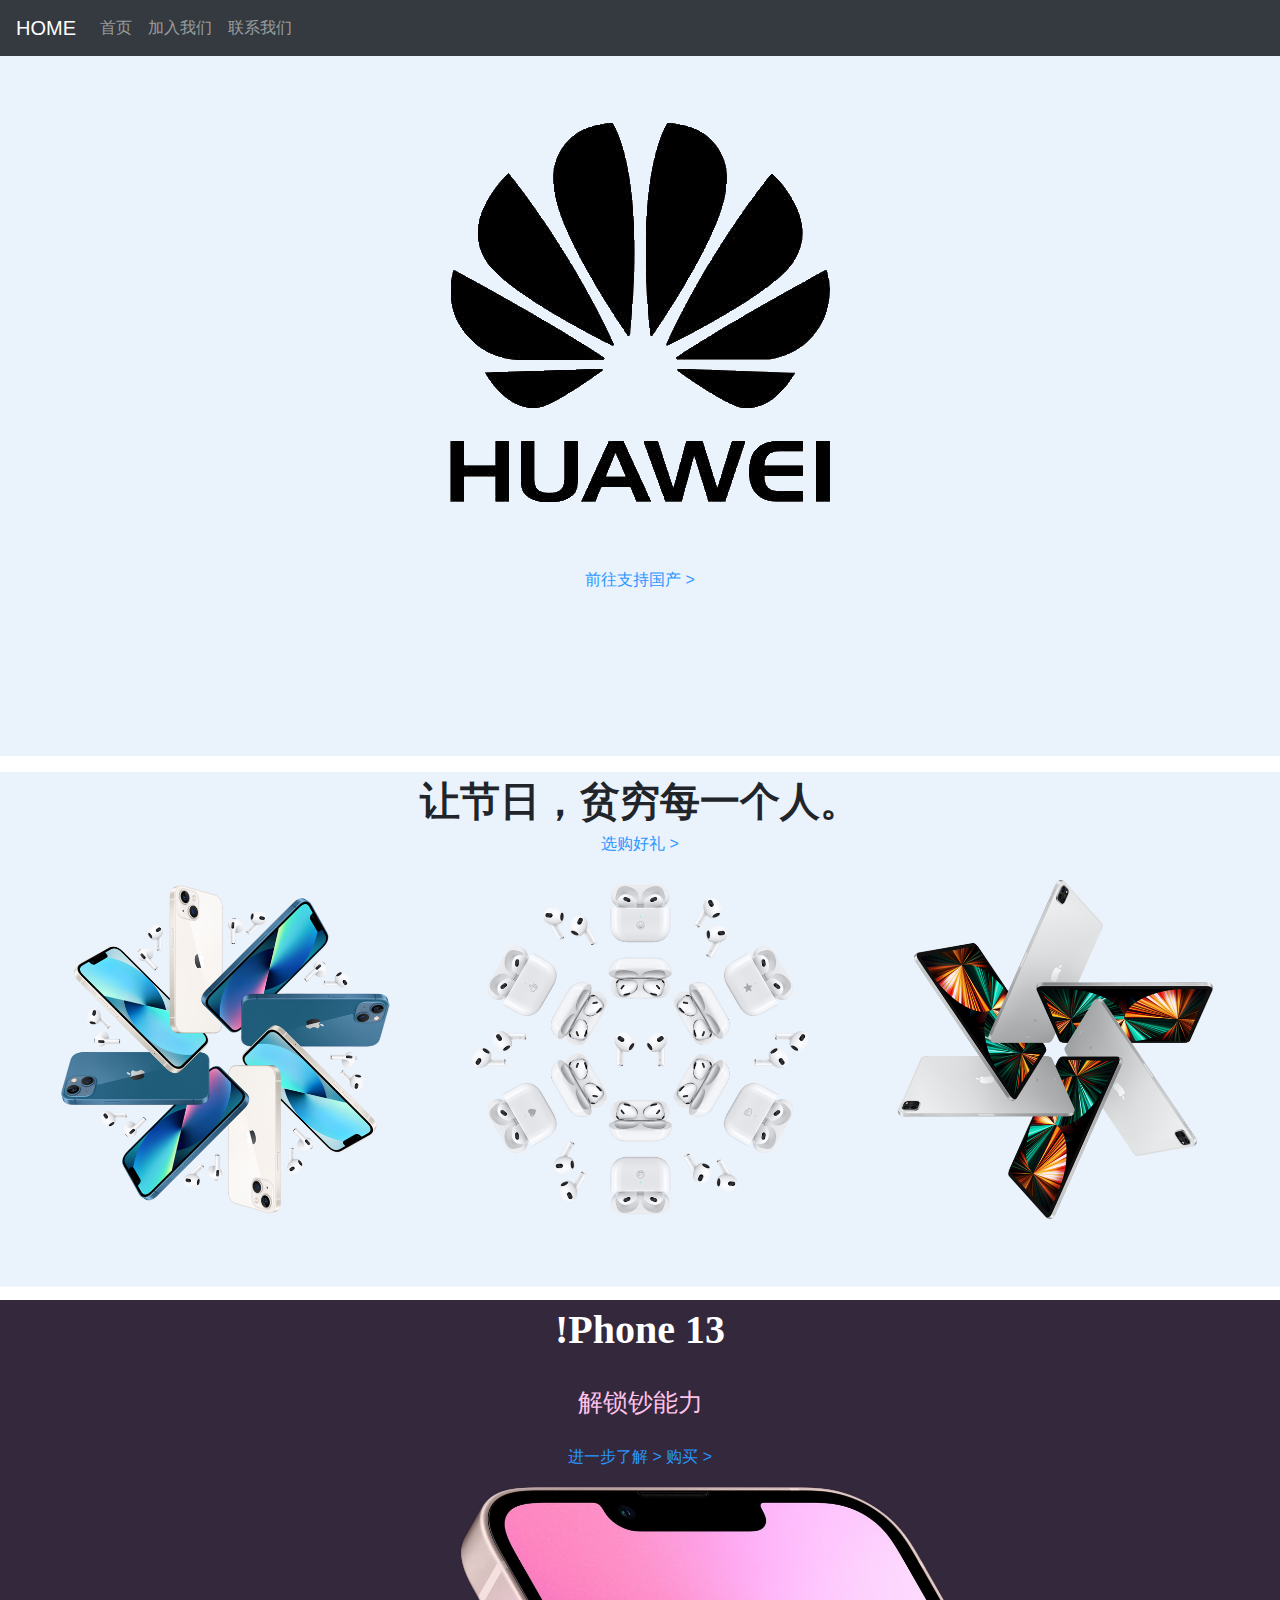
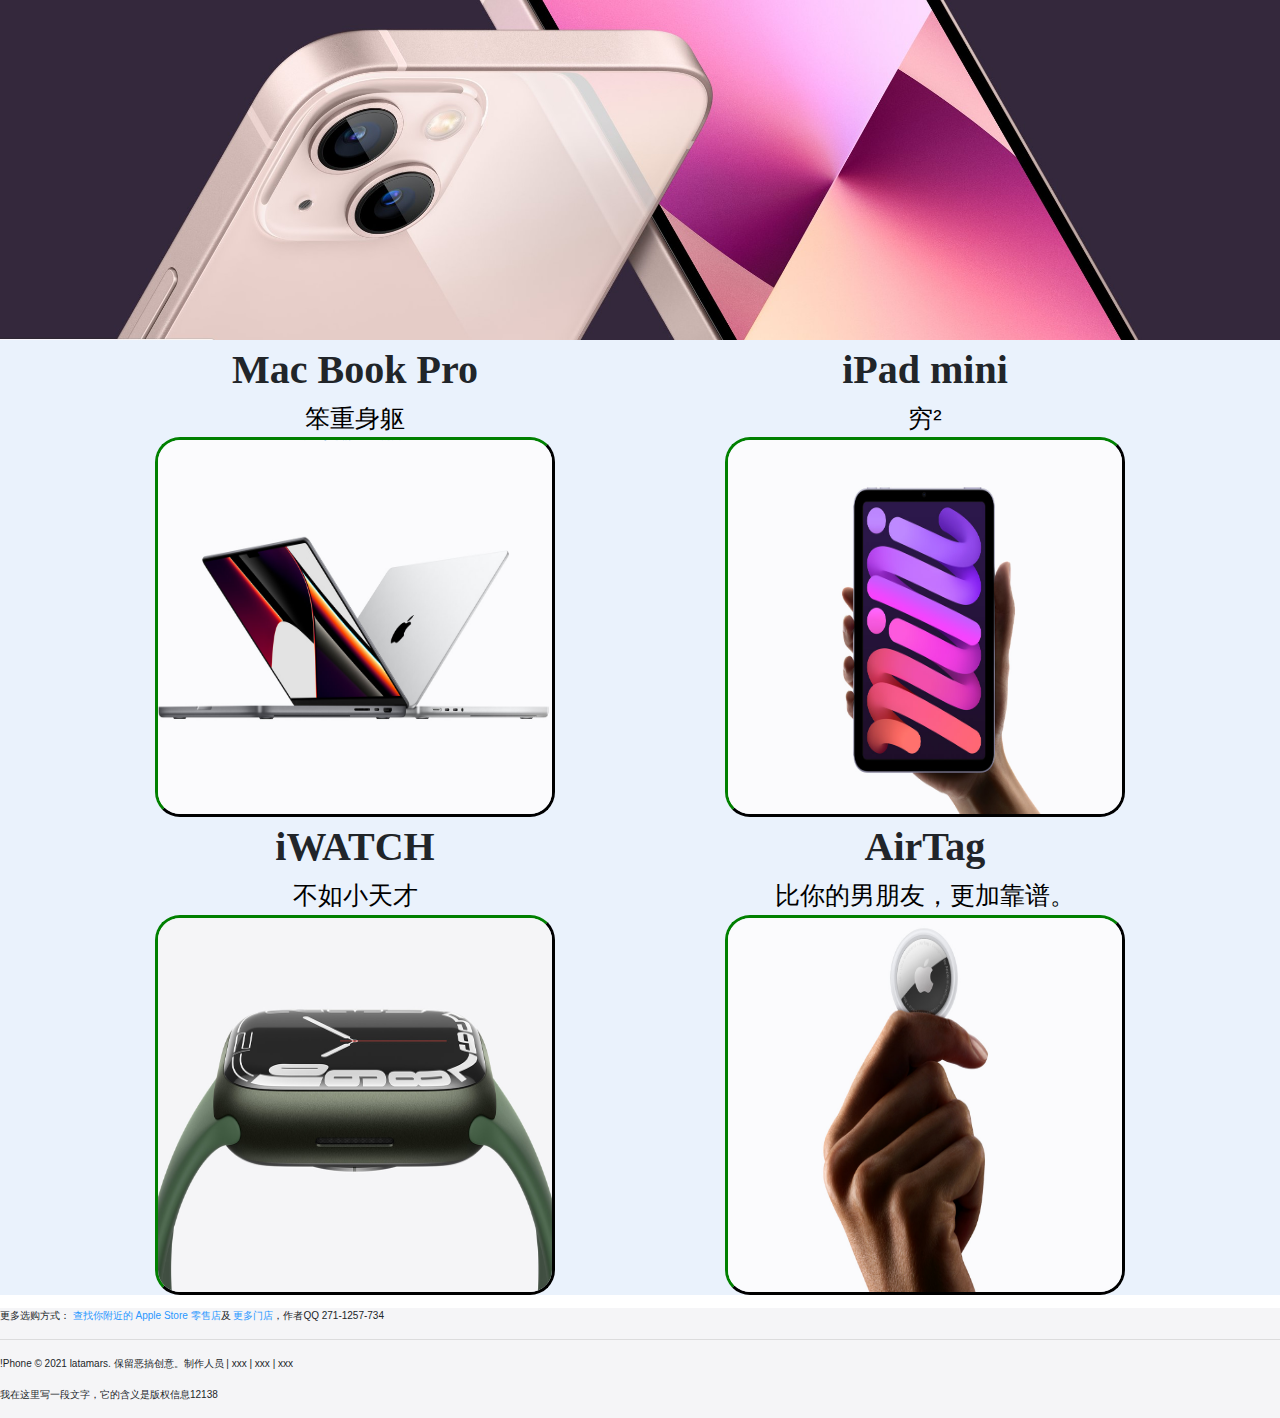
<file: index.html>
<!DOCTYPE html>
<html>
	<head>
		<meta name="viewport" content="user-scalable=yes，width=device-width,initial-scale=1.0,maximum-scale=1.0"/>
		<link rel="stylesheet" type="text/css" href="bootstrap-4.5.0-dist/css/bootstrap.min.css"/>
		<script src="bootstrap-4.5.0-dist/js/jquery-3.5.1.slim.min.js"></script>
		<script src="bootstrap-4.5.0-dist/js/popper.min.js"></script>
		<script src="bootstrap-4.5.0-dist/js/bootstrap.min.js"></script>
		<meta charset="utf-8">
		<title>Welcom !</title>
		<style type="text/css">
		*{
					 margin: 0;
					 padding: 0;
		}
		/* body{
			background-color: #eaf2fc;
		} */
		 a{
			 text-decoration:none;                          /* 去除超链接下划线 */
		 }
		 .all{
			 margin: 0;
			 padding: 0;
			 width: 100%;
			 height: 100%;
			 
		 }
		 .photo_1{
			 margin-bottom: 1%;								/* 图片与图片之间间隔 */
			 height: 30%;	 
		 }
		 .logo{
			width: 100%;
			 height: 700px; 
			 text-align: center;
			 margin-bottom: 1em;
		 }
		 .logo img{
			 
			 margin: 0 auto;
		 }
		 .slogan_1, .slogan_2{
			 text-align: center;
			 height: 40%;
		 }
		 .slogan_1,.logo{											/* 对字体进行微调 */
			 background-color: #eaf2fc;
		 }
		 .slogan_2{
			 background-color: #34283c;
			 height: 50%;
		 }
		 span{
			 margin-bottom: 10px;
			 height: 10%;
		 }
		 .photo_2{
			 height: 30%;
		 }
		 .font_1,.font_2{
			 font-family: "";
			 font-size: 40px;
			 font-weight: bold;
			 text-align: center;
		 }
		 .font_2{
			 height: 50%;
			 color: white;
		 }
		 .font_3{
			 color:#fec2eb;
			 font-size: 25px;
			 
		 }
		 .font_4{
			 color:#2997ff;
		 }
		 .font_5{
		 			 color:#000000;
		 			 font-size: 25px;			 
		 }

		 .row{
			 text-align: center;
		 }
		 .pro_photo{													/* 照片 */
		 			padding: 0;
		 			width: 400px;
		 			height: 380px;
		 			border-radius: 25px;
		 			/* margin: 0 auto; */
					border:3px solid black;
					border-color: #008000 #000000 #000000 #008000;
					
		 }
		 .bottom{													/* footer界面 */
			 background-color:#f5f5f7;
			 font-size: 10px;
		 }
		 .tow{											/* 对四张商品product进行排版 */
			 background-color:cadetblue;									/* ffffff背景颜色 */
			 height: 1200px;
			
		 }
		.tow_box{															/* 装照片的盒子 */
			margin:2%;
			padding: 0;
			height:550px;
			width: 540px;
			float: left;	
		}
		.container_pr{										/* container的父元素背景色 */
			background:#eaf2fc;
		}
		
		
		 
		 /* 对最低端页脚div盒子设置宽高 */
		 .bottom{															
			 width: 100%;
			 height: 10%;
			 margin: 1% 0 0 0;				/* 实现吸附底部 */
			 overflow: hidden;
		 }
		 header{
			 position: sticky;
			   position: -webkit-sticky;    /* 兼容 -webkit 内核的浏览器 */
			   top: 0.0001px;				/*实现吸顶效果*/
			   z-index: 999;

		 }
		 a:hover{
			 text-decoration: none;
		 }
		 .pro_photo:hover{
			 border: 5px solid black;		/* 鼠标悬效果加深 */
		 }
		 </style>
	</head>
	<body>
		
		<header>
			<nav class="navbar navbar-expand-sm bg-dark navbar-dark">
				<a href="index.html" class="navbar-brand">HOME</a>
				<button class="navbar-toggler" data-toggle="collapse" data-target="#navtop"><span class="navbar-toggler-icon"></span></button>
				<div id="navtop" class="collapse navbar-collapse">
				<ul class="navbar-nav">
					<li class="nav-item"><a href="#" class="nav-link" onclick="sub()">首页</a></li>
					<li class="nav-item"><a href="#" class="nav-link" onclick="sub2()" >加入我们</a></li>
					<li class="nav-item"><a href="test_3.html" class="nav-link">联系我们</a></li>
				</ul>
				</div>
			</nav>
		</header>
		<section>
		<div class="all">                                               <!-- 大盒子最外层 -->
			<div class="photo_1">
				<div class="logo"><img src="img/new2.gif">
				<br/>
				<a href="China.html" class="font_4">前往支持国产 ></a>
				</div>
				<div class="slogan_1">
					<span class="font_1">让节日，贫穷每一个人。</span>
				<br/>
				<a href="test_2.html"  class="font_4">选购好礼 > </a>
				</div>
				<img src="img/3.png" width="100%" height="30%">
			</div>  												<!--主题背景颜色淡蓝 eaf2fc -->
			<div class="photo_2">
				<div class="slogan_2">
					<span class="font_2">!Phone 13 </span>
					<br/>
					<br/>										<!-- 使用br换行解决距离 -->
					<span class="font_3" >解锁钞能力</span>
					<br/>
					<br/>
					<a href="https://www.apple.com.cn/iphone-13/" class="font_4">进一步了解 > </a>  
					 <a href="https://www.apple.com.cn/shop/buy-iphone/iphone-13" class="font_4">购买 > </a>
					</div>
				<img src="img/iPhone.jpg" width="100%" height="30%">
			</div>													<!--主题背景颜色酒红 34283c -->
		</div>	
			
			
			<div class="container_pr">
				
			
			<div class="container">                                   <!-- 拼图的盒子 -->
				<div class="row" >
					<div class="col-md-6 col-sm-12"><div><span class="font_1">Mac Book Pro</span><br/>
					<span class="font_5">笨重身躯</span></div>
					<img src="img/Mac.png" class="pro_photo"/></div>
				
				
					<div class="col-md-6 col-sm-12" ><div><span class="font_1">iPad mini</span><br/>
					<span class="font_5">穷²</span></div>
					<img src="img/ipad.png" class="pro_photo"/></div>
				</div>
				
				<div class="row" >
					<div class="col-md-6 col-sm-12"><div><span class="font_1">iWATCH</span><br/>
					<span class="font_5">不如小天才</span></div>
					<img src="img/watch.png" class="pro_photo"/></div>
					
				
					<div class="col-md-6 col-sm-12"><div><span class="font_1">AirTag</span><br/>
					<span class="font_5">比你的男朋友，更加靠谱。</span></div>
					<img  src="img/AirTag.png" class="pro_photo"/></div>
					</div>
			</div>			
	</div>
	
		<!-- <audio src="https://freepd.com/music/Awkward%20Apocalyptic%20Pickup.mp3"  autoplay="autoplay" >
			当前浏览器不支持audio
		</audio> -->
	</section>	
	<footer>
	<div class="bottom">
		
		<p class="footer_text">更多选购方式：<a href="caidan.html" class="font_4" target="_blank">
		查找你附近的 Apple Store 零售店</a>及<a href="caidan.html" class="font_4" target="_blank">
		更多门店</a>，作者QQ 271-1257-734
		</p>
		<hr/>                                                <!-- 生成一条线分割 -->
		<p>!Phone © 2021 latamars. 保留恶搞创意。制作人员 | xxx | xxx | xxx </p>
		<p> 我在这里写一段文字，它的含义是版权信息12138</p>
	</div>
	</footer>
	
	</body>
	<script type="text/javascript">
		function sub(){
			alert("这个按钮没用");
		};
		function sub2(){
			alert("这个也没用");
		};
	</script>
</html>
</file>
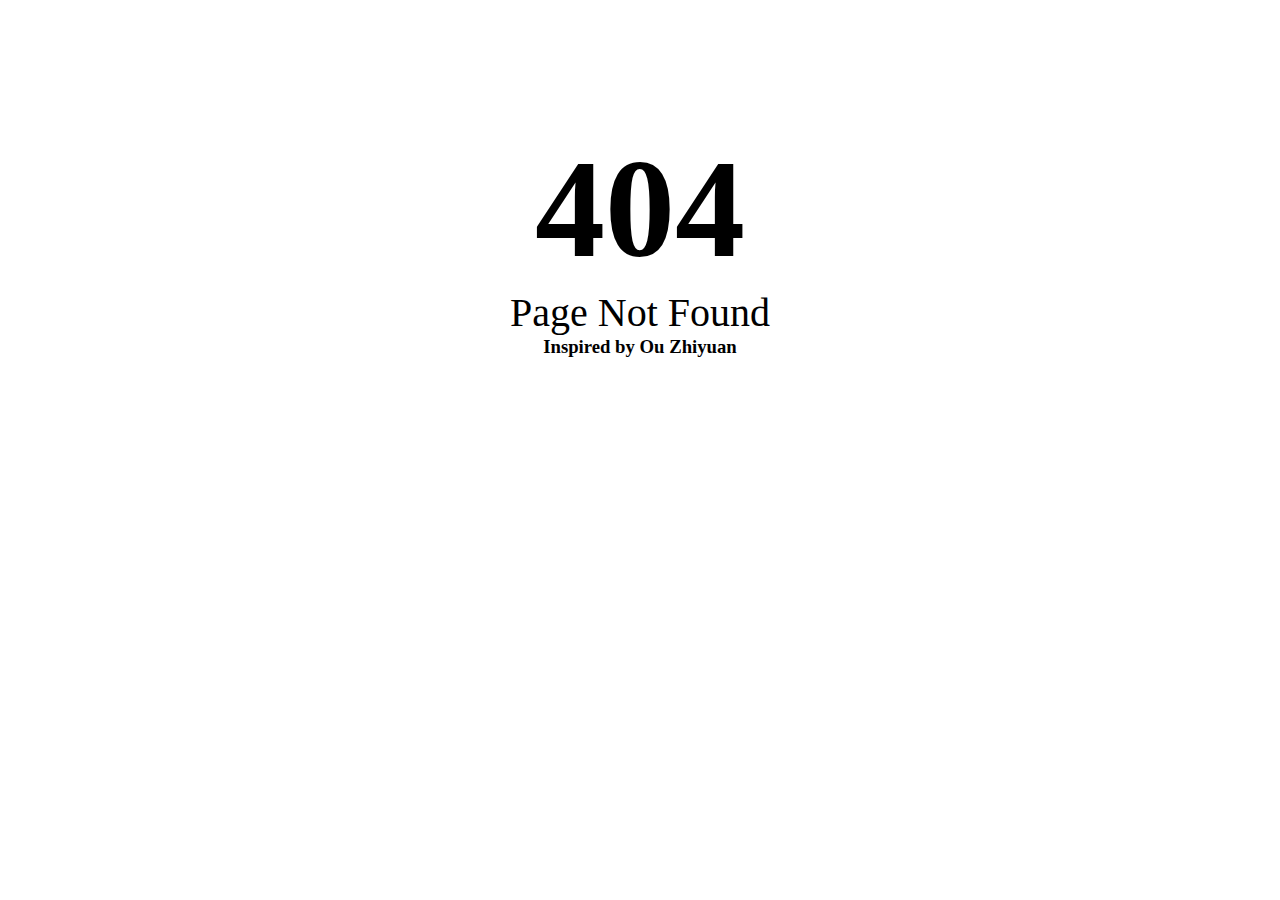
<file: caidan.html>
<!DOCTYPE html>
<html>
	<head>
		<meta charset="utf-8">
		<title>NULL</title>
		<style type="text/css">
			*{
				margin: 0;
				padding: 0;
			}
		</style>
	</head>
	<body>
		<div style="width: 100%; height: 100%;text-align: center;">
			
		<h1 style="margin-top:10%;font-size: 140px;">404</h1>
		<p style="font-size: 40px;">Page Not Found</p>
		<h3>Inspired by Ou Zhiyuan</h3>
		</div>
	</body>
	
	<script type="text/javascript">
		i=0;
		for(var i =0;i<4;i++){
			alert("您即将前往的网站已被Chrom标记为危险网站，是否继续前往？");
		}
	</script>
</html>
</file>
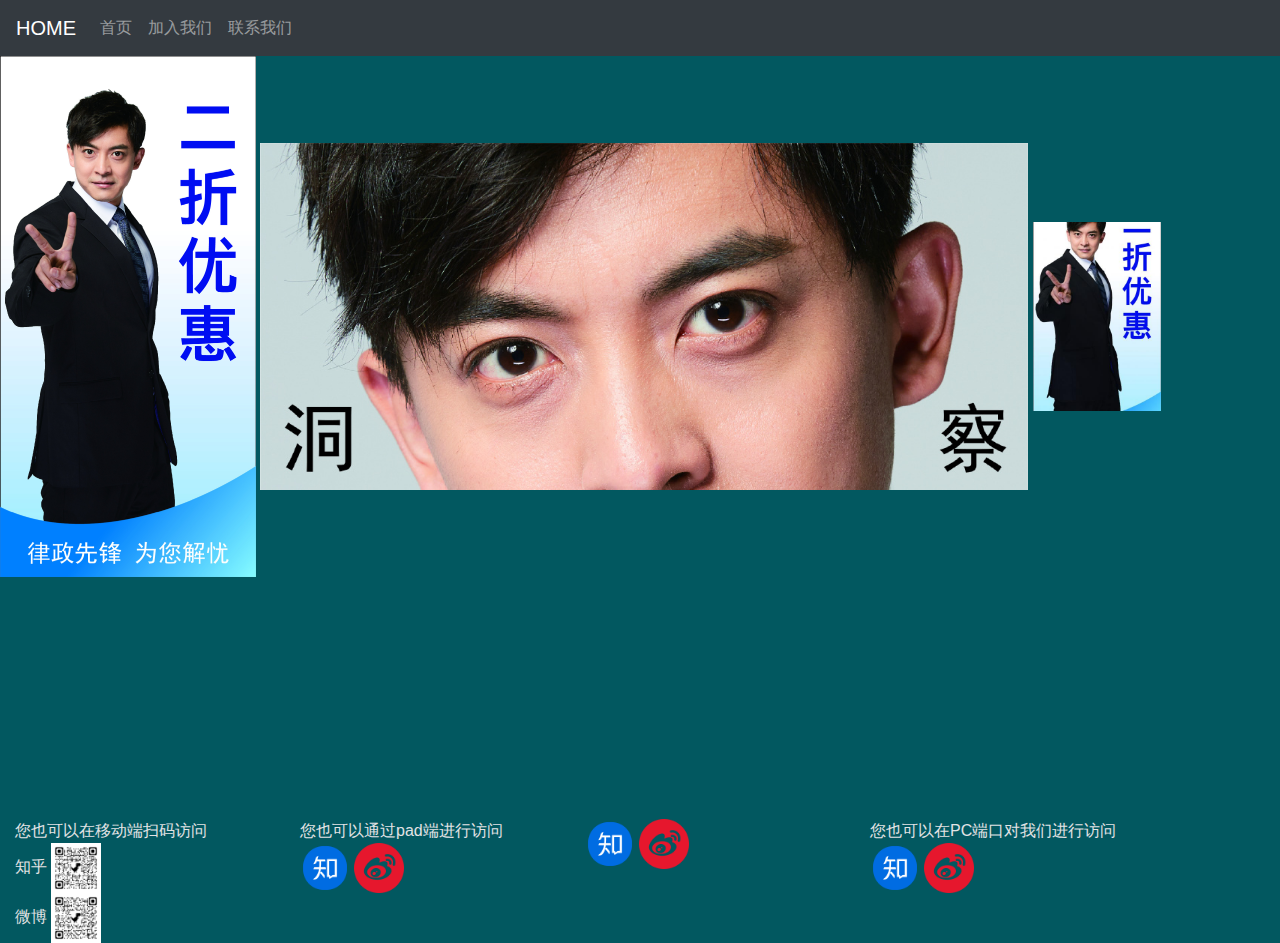
<file: test_3.html>
<!DOCTYPE html>
<html>
	<head>
		<meta charset="utf-8">
		<link href="bootstrap-4.5.0-dist/css/bootstrap.min.css" rel="stylesheet" />
		<script src="bootstrap-4.5.0-dist/js/jquery-3.5.1.slim.min.js"></script>
		<script src="bootstrap-4.5.0-dist/js/popper.min.js"></script>
		<script src="bootstrap-4.5.0-dist/js/bootstrap.min.js"></script>
		<link rel="stylesheet" href="https://cdn.staticfile.org/twitter-bootstrap/3.3.7/css/bootstrap.min.css">  
			<script src="https://cdn.staticfile.org/jquery/2.1.1/jquery.min.js"></script>
			<script src="https://cdn.staticfile.org/twitter-bootstrap/3.3.7/js/bootstrap.min.js"></script>
		<style type="text/css">
		*{
			margin: 0;
			padding: 0;
		}
			header{
			position: sticky;
			position: -webkit-sticky;    /* 兼容 -webkit 内核的浏览器 */
			top: 0.0001px;				/*实现吸顶效果*/
			z-index: 999;
			
			}
			img{
				width: 3.125rem;
				height:3.125rem;
			}
			span{
			color: #E2E3E5;
				
			}
			/* .container{
				height: 10%;
				position: absolute;				/* 绝对定位，吸底 */
				bottom: 0.01px;
			} */

		</style>
		<title>团队招募</title>
	</head>
	<body style="background-color: #025860">
		<header>
			<nav class="navbar navbar-expand-sm bg-dark navbar-dark">
				<a href="index.html" class="navbar-brand">HOME</a>
				<button class="navbar-toggler" data-toggle="collapse" data-target="#navtop"><span class="navbar-toggler-icon"></span></button>
				<div id="navtop" class="collapse navbar-collapse">
				<ul class="navbar-nav">
					<li class="nav-item"><a href="#" class="nav-link" onclick="sub()">首页</a></li>
					<li class="nav-item"><a href="#" class="nav-link" onclick="sub2()" >加入我们</a></li>
					<li class="nav-item"><a href="test_3.html" class="nav-link">联系我们</a></li>
				</ul>
				</div>
			</nav>
		</header>
		<section style="height: 600px;">
			
				<div style="float: left;">
					<img src="img/zyd.jpg" style="width: 20%;height: 98%;">
					<img id="ljh" src="img/ljh.jpg" style="width: 60%;height: auto;" >
					<img src="img/zyd2.jpg" style="width: 10%;height:98%;" >
				</div>
			
			
			<!-- <div class="container">
				<div class="row visible-on">
					<div class="col-xs-6 col-sm-3">
						<span class="hidden-xs"></span>
						<span class="visible-xs">
							<div>
								<img src="img/ljh3.jpg" style="width: 100%;height: 100%;" >
							</div>
							
						</span>
					</div>
					</div>
					</div> -->
			
			
			
			
			<div class="container" style="height: 9%;position: absolute;	bottom: 0.01px;">
				<div class="row visible-on">
					<div class="col-xs-6 col-sm-3">
						<span class="hidden-xs">您也可以在移动端扫码访问</span>
						<span class="visible-xs">
							<div >
								知乎
							<img src="img/zhihu2.png" >
							</div>
							<div>
								微博
							<img src="img/weibo2.png" >
							</div>
						</span>
					</div>
					<div class="col-xs-6 col-sm-3">
						<span class="hidden-sm">您也可以通过pad端进行访问</span>
						<span class="visible-sm">
							<a href="https://zhuanlan.zhihu.com/p/438574286"><img src="img/zhihu.png" ></a>
							<a href="https://weibo.com/latamars"><img src="img/weibo.png" ></a>
							</span>
					</div>
					<div class="clearfix visible-xs"></div>
					<div class="col-xs-6 col-sm-3">
						
						<span class="visible-md">
							<a href="https://zhuanlan.zhihu.com/p/438574286"><img src="img/zhihu.png" ></a>
							<a href="https://weibo.com/latamars"><img src="img/weibo.png" ></a>
							</span>
					</div>
					<div class="col-xs-6 col-sm-3">
						<span class="hidden-lg">您也可以在PC端口对我们进行访问</span>
						<span class="visible-lg">
							<a href="https://zhuanlan.zhihu.com/p/438574286"><img src="img/zhihu.png" ></a>
							<a href="https://weibo.com/latamars"><img src="img/weibo.png" ></a>
						</span>
					</div>
				</div>
			</div>	
		</section>
		<script type="text/javascript">
		function img(){
			
			var img=document.getElementById('ljh');
			img.onmouseover=function(){			
			img.src="img/ljh2.jpg";
			};
			img.onmouseleave=function(){
				img.src="img/ljh.jpg";
			}
		};
		img();
		</script>
	</body>
</html>
</file>
